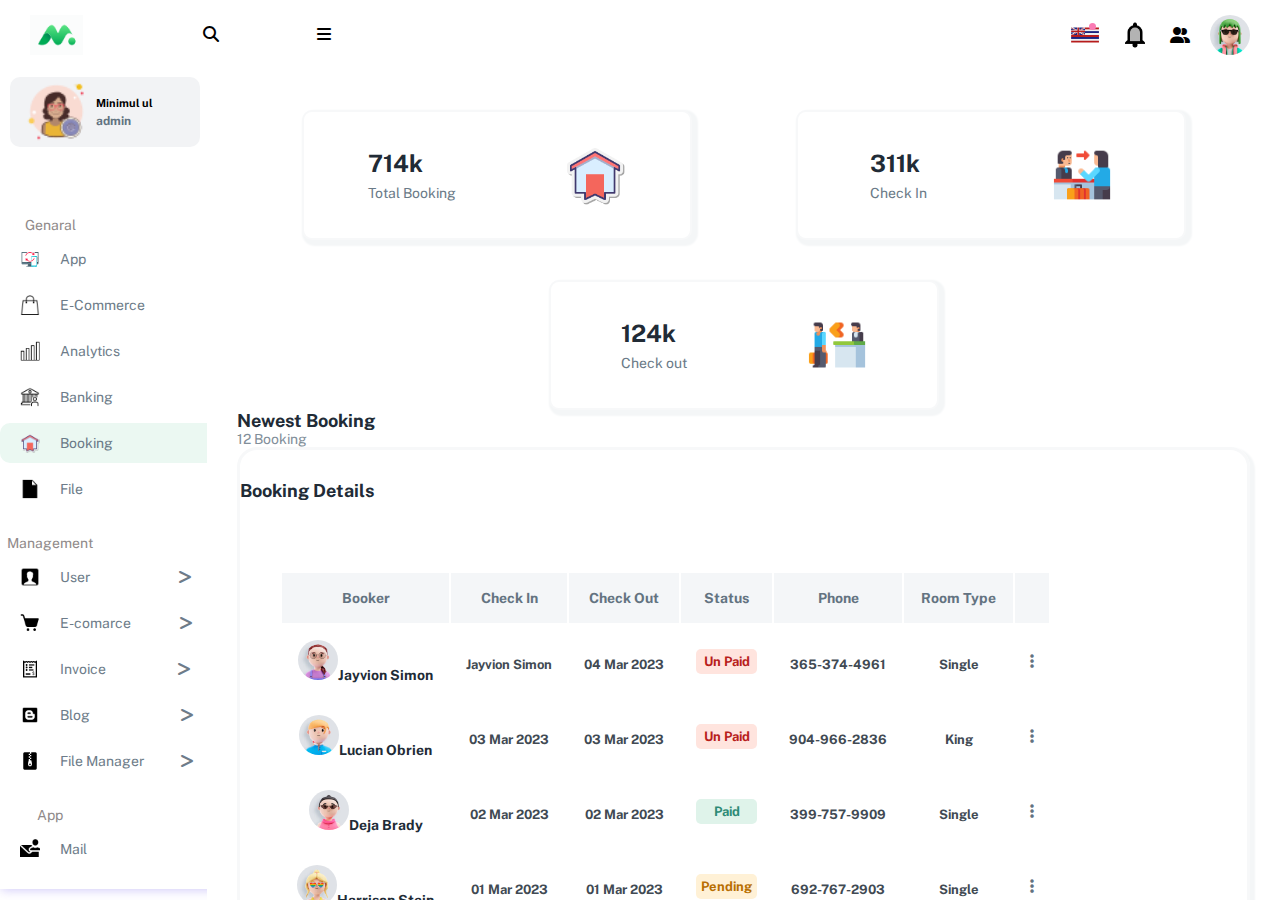
<file: index.html>
<!DOCTYPE html>
<html lang="en">

<head>
	<meta charset="UTF-8">
	<meta http-equiv="X-UA-Compatible" content="IE=edge">
	<meta name="viewport" content="width=device-width, initial-scale=1.0">
	<title>Minimul Ul</title>

	<!--css link-->
	<link rel="stylesheet" href="css/style.css">

	<!--responsive css link-->
	<link rel="stylesheet" href="css/responsive.css">

	<link rel="stylesheet" href="https://cdnjs.cloudflare.com/ajax/libs/font-awesome/6.3.0/css/all.min.css">

	<link rel="stylesheet" href="https://cdn.jsdelivr.net/npm/swiper@8/swiper-bundle.min.css"/>
    <link rel="stylesheet" href="https://cdnjs.cloudflare.com/ajax/libs/font-awesome/6.2.0/css/all.min.css">

	<link href="https://cdn.jsdelivr.net/npm/bootstrap@5.0.2/dist/css/bootstrap.min.css" rel="stylesheet" integrity="sha384-EVSTQN3/azprG1Anm3QDgpJLIm9Nao0Yz1ztcQTwFspd3yD65VohhpuuCOmLASjC" crossorigin="anonymous">

	<!--carosoul cdn link-->

	<link rel="stylesheet" href="https://cdnjs.cloudflare.com/ajax/libs/OwlCarousel2/2.3.4/assets/owl.carousel.min.css" integrity="sha512-tS3S5qG0BlhnQROyJXvNjeEM4UpMXHrQfTGmbQ1gKmelCxlSEBUaxhRBj/EFTzpbP4RVSrpEikbmdJobCvhE3g==" crossorigin="anonymous" referrerpolicy="no-referrer" />


	<link rel="stylesheet" href="https://cdnjs.cloudflare.com/ajax/libs/OwlCarousel2/2.3.4/assets/owl.theme.default.min.css" integrity="sha512-sMXtMNL1zRzolHYKEujM2AqCLUR9F2C4/05cdbxjjLSRvMQIciEPCQZo++nk7go3BtSuK9kfa/s+a4f4i5pLkw==" crossorigin="anonymous" referrerpolicy="no-referrer" />


</head>

<body>

	<!-- for header part -->
	<header>

		<div class="logosec">
			<img src="images/1.png" alt="">
		<div class="searchicon">
			<i class="fas fa-search"></i>
			<i id="hamburger" class="fa-solid fa-bars"></i>
		</div>
		</div>

	<!--Menu bar icon start-->
		<div class="message">
			<div class="circle"></div>
			<img src="images/icons8-hawaii-flag-48.png" class="icn" alt="">
			<img src="images/icons8-bell-48.png" class="icn" alt="">
			<i class="fa-solid fa-user-group"></i>
			<div class="dp">
			<img src="images/avatar_default.jpg" class="dpicn" alt="dp">
			</div>
		</div>
	<!--manu bar icon end-->

	</header>

	<!--side bar start-->

	<div class="main-container" id="sidebar">
		<div class="navcontainer">
			<nav class="nav">

				<div class="adminul ">
					<img src="images/icons8-system-administrator-female-50.png" alt="likes">
					<div class="admin-text">
						<h2>Minimul ul</h2>
						<h3>admin</h3>
					</div>
				</div>

				<div class="nav-upper-options">

				<span>Genaral</span>
					<div class="nav-option option1">
						<img src="images/icons8-app-64.png" class="nav-img" alt="dashboard">
						<a href="#">App</a>
					</div>

					<div class="option2 nav-option">
						<img src="images/icons8-shopping-bag-50.png" class="nav-img" alt="articles">
						<a href="#">E-Commerce</a>
					</div>

					<div class="nav-option option3">
						<img src="images/icons8-analytic-64.png" class="nav-img" alt="report">
						<a href="#">Analytics</a>
					</div>

					<div class="nav-option option4">
						<img src="images/icons8-broker-50.png" class="nav-img" alt="institution">
						 <a href="#">Banking</a>
					</div>

					<div class="nav-option option5">
						<img src="images/icons8-booking-100.png" class="nav-img" alt="blog">
						<a href="booking/index.html">Booking</a>
					</div>

					<div class="nav-option option6">
						<img src="images/icons8-file-50.png" class="nav-img" alt="settings">
						<a href="#">File</a>
					</div>

					<span>Management</span>

					<div class="nav-option option7">
						<img src="images/icons8-name-50.png" class="nav-img" alt="logout">
						<a href="#">User</a>
						<i class="fa-solid fa-greater-than"></i>
					</div>

					<div class="nav-option option8">
						<img src="images/icons8-shopping-cart-30.png" class="nav-img" alt="logout">
						<a href="#">E-comarce</a>
						<i class="fa-solid fa-greater-than"></i>
					</div>

					<div class="nav-option option9">
						<img src="images/icons8-bill-64.png" class="nav-img" alt="logout">
						<a href="#">Invoice</a>
						<i class="fa-solid fa-greater-than"></i>
					</div>

					<div class="nav-option option10">
						<img src="images/icons8-blogger-30.png" class="nav-img" alt="logout">
						<a href="#">Blog</a>
						<i class="fa-solid fa-greater-than"></i>
					</div>

					<div class="nav-option option11">
						<img src="images/icons8-archive-30.png" class="nav-img" alt="logout">
						<a href="#">File Manager</a>
						<i class="fa-solid fa-greater-than"></i>
					</div>

					<span>App</span>

					<div class="nav-option option12">
						<img src="images/icons8-mail-account-30.png" class="nav-img" alt="logout">
						<a href="#">Mail</a>
					</div>

				</div>
			</nav>
		</div>

		<!-- side bar end-->

		<!--content bar start-->
		<div class="main">

			<div class="box-container">

				<div class="box box1">
					<div class="text">
						<h2 class="topic-heading">714k</h2>
						<h4 class="topic">Total Booking</h4>
					</div>
					<img src="images/icons8-booking-100.png" alt="Views">
				</div>

				<div class="box box2">
					<div class="text">
						<h2 class="topic-heading">311k</h2>
						<h4 class="topic">Check In</h4>
					</div>
					<img src="images/icons8-check-in-64.png" alt="likes">
				</div>

				<div class="box box3">
					<div class="text">
						<h2 class="topic-heading">124k</h2>
						<h4 class="topic">Check out</h4>
					</div>
					<img src="images/icons8-check-out-64.png" alt="published">
				</div>
			</div>

				<!--content bar end-->

				<!--booking section start-->

				<div id="booking"  class="mt-5" id="bookingsec">
					<h3>Newest Booking</h3>
					<p>12 Booking</p>
				</div>



				<!--room status start-->

				<section>
					<div class="container-fluid">
						<div class="row">
							<div class="owl-carousel owl-theme">
								<div class="item">
									<div id="card-main" class="card">
										<div class="card-body">
											<div id="card-top" >
											<img class="mx-3" src="images/user1.jpg" alt="">
											<div id="date">
												<h4 class="ms-2">Jayvion Simon</h4>
												<h5 class="ms-2">05 March 2023 7:26</h5>
											</div>
											
										</div>
										
										<div id="room-details" class="mx-3 mt-3">
											<i class="fa-solid fa-key"></i>
											<p class="ms-2">Room A-21</p>
											<i class="fa-solid fa-user-group ms-3"></i>
											<p class="ms-2">3-5 Person</p>
										</div>
										</div>
										<div class="mx-2">
										<div id="main-image">
										<img src="images/room_1.jpg" alt="" class="card-img-bottom">
									</div>
									</div>
									</div>
								</div>

								<div class="item">
									<div id="card-main" class="card">
										<div class="card-body">
											<div id="card-top" >
											<img class="mx-3" src="images//user4.jpg" alt="">
											<div id="date">
												<h4 class="ms-2">Lucian Obrien</h4>
												<h5 class="ms-2">04 March 2023 6:26</h5>
											</div>
										</div>
										<div id="room-details" class="mx-3 mt-3">
											<i class="fa-solid fa-key"></i>
											<p class="ms-2">Room A-21</p>
											<i class="fa-solid fa-user-group ms-3"></i>
											<p class="ms-2">3-5 Person</p>
										</div>
										</div>
										<div class="mx-2">
										<div id="main-image">
										<img src="images/room_4.jpg" alt="" class="card-img-bottom">
										</div>
									</div>
									</div>
								</div>

								<div class="item">
									<div id="card-main" class="card">
										<div class="card-body">
											<div id="card-top" >
											<img class="mx-3" src="images/user3.jpg" alt="">
											<div id="date">
												<h4 class="ms-2">Deja Brady</h4>
												<h5 class="ms-2">05 March 2023 7:26</h5>
											</div>
										</div>
										<div id="room-details" class="mx-3 mt-3">
											<i class="fa-solid fa-key"></i>
											<p class="ms-2">Room A-21</p>
											<i class="fa-solid fa-user-group ms-3"></i>
											<p class="ms-2">3-5 Person</p>
										</div>
										</div>
										<div class="mx-2">
										<div id="main-image">
										<img src="images/room_5.jpg" alt="" class="card-img-bottom">
									</div>
									</div>
									</div>
								</div>

								<div class="item">
									<div id="card-main" class="card">
										<div class="card-body">
											<div id="card-top" >
											<img class="mx-3" src="images/user2.jpg" alt="">
											<div id="date">
												<h4 class="ms-2">Reece Chung</h4>
												<h5 class="ms-2">05 March 2023 7:26</h5>
											</div>
										</div>
										<div id="room-details" class="mx-3 mt-3">
											<i class="fa-solid fa-key"></i>
											<p class="ms-2">Room A-21</p>
											<i class="fa-solid fa-user-group ms-3"></i>
											<p class="ms-2">3-5 Person</p>
										</div>
										</div>
										<div class="mx-2">
										<div id="main-image">
										<img src="images/room_2.jpg" alt="" class="card-img-bottom">
									</div>
									</div>
									</div>
								</div>

								
								

								
							</div>
						</div>
					</div>
				</section>

		
				<!--room status end-->

				<!--table section start-->

				<div id="bookinginfo" class="container mt-5">
					<h3>Booking Details</h3>

					<table class="table table-borderless">
						<thead id="firstrow">
							<tr id="tableelement">
								<th><p>Booker</p></th>
								<th><p>Check In</p></th>
								<th><p>Check Out</p></th>
								<th><p> Status</p></th>
								<th><p>Phone</th>
								<th><p>Room Type</p></th>
								<th></th>
							</tr>
						</thead>
			
						<tbody >
							<tr id="second-row">
								<th id="name"><img class="me-3"  src="images/user1.jpg" alt="">Jayvion Simon</th>
								<th id="na"><p> Jayvion Simon</p></th>
								<th id="na"><p>04 Mar 2023</p></th>
								<th id="nas" class="badge  mt-1"><p> Un Paid </p> </th>
								<th id="na"><p>365-374-4961</p></th>
								<th id="na"><p> Single</p></th>
								<th><a href=""><i class="fa fa-ellipsis-v" aria-hidden="true"></i></a></th>
							</tr>

							<tr id="thard-row">
								<th id="name"><img class="me-3"  src="images/user2.jpg" alt="">Lucian Obrien</th>
								<th id="na"><p> 03 Mar 2023</p></th>
								<th id="na"><p>03 Mar 2023</p></th>
								<th id="nas" class="badge mt-1"><p> Un Paid</p></th>
								<th id="na"><p> 904-966-2836</p></th>
								<th id="na"><p> King </p></th>
								<th><a href=""><i class="fa fa-ellipsis-v" aria-hidden="true"></i></a></th>
							</tr>
							<tr id="fouth-row">
								<th id="name"><img class="me-3"  src="images/user3.jpg" alt="">Deja Brady</th>
								<th id="na"><p> 02 Mar 2023</p></th>
								<th id="na"><p> 02 Mar 2023</p></th>
								<th id="nase" class="badge mt-1"><p> Paid</p></th>
								<th id="na"><p> 399-757-9909</p></th>
								<th id="na"><p> Single</p></th>
								<th><a href=""><i class="fa fa-ellipsis-v" aria-hidden="true"></i></a></th>
							</tr>
							<tr id="fifth-row">
								<th id="name"><img class="me-3"  src="images/user4.jpg" alt="">Harrison Stein</th>
								<th id="na"><p>01 Mar 2023</p></th>
								<th id="na"><p>01 Mar 2023</p></th>
								<th id="naset" class="badge mt-1"> <p> Pending </p></th>
								<th id="na"><p>692-767-2903</p></th>
								<th id="na"><p>Single</p></th>
								<th><a href=""><i class="fa fa-ellipsis-v" aria-hidden="true"></i></a></th>
							</tr>
							<tr id="six-row">
								<th id="name"><img class="me-3"  src="images/user5.jpg" alt="">Reece Chung</th>
								<th id="na"> <p> 28 Feb 2023</p></th>
								<th id="na"> <p> 28 Feb 2023 </p></th>
								<th id="nasets" class="badge mt-1"> <p> Un Paid </p></th>
								<th id="na"> <p> 990-588-5716 </p></th>
								<th id="na"> <p> Single</p></th>
								<th><a href=""><i class="fa fa-ellipsis-v" aria-hidden="true"></i></a></th>
							</tr>

						</tbody>
			
						</table>

						<hr>

						<div id="button" class="d-grid gap-2 d-md-flex justify-content-md-end">
							<button class="btn me-md-2" type="button"> View All  > </button>
						</div>
			

				</div>
				
				<!--table section end-->
		</div>	
	</div>

	<script src="js/script.js"></script>
	<script src="https://cdn.jsdelivr.net/npm/bootstrap@5.0.2/dist/js/bootstrap.bundle.min.js" integrity="sha384-MrcW6ZMFYlzcLA8Nl+NtUVF0sA7MsXsP1UyJoMp4YLEuNSfAP+JcXn/tWtIaxVXM" crossorigin="anonymous"></script>
	<script src="https://cdn.jsdelivr.net/npm/swiper@8/swiper-bundle.min.js"></script>

	<!--jquery cdn link-->

	<script src="https://cdnjs.cloudflare.com/ajax/libs/jquery/3.6.3/jquery.min.js" integrity="sha512-STof4xm1wgkfm7heWqFJVn58Hm3EtS31XFaagaa8VMReCXAkQnJZ+jEy8PCC/iT18dFy95WcExNHFTqLyp72eQ==" crossorigin="anonymous" referrerpolicy="no-referrer"></script>
	
	<!--carosoul cdn link-->


	<!--first owl carousel link-->

	<script src="https://cdnjs.cloudflare.com/ajax/libs/OwlCarousel2/2.3.4/owl.carousel.min.js" integrity="sha512-bPs7Ae6pVvhOSiIcyUClR7/q2OAsRiovw4vAkX+zJbw3ShAeeqezq50RIIcIURq7Oa20rW2n2q+fyXBNcU9lrw==" crossorigin="anonymous" referrerpolicy="no-referrer"></script>

<!--slider ja code start-->
	<script>

$('.owl-carousel').owlCarousel({
  loop:true,
  margin:10,
  nav:true,
  responsive:{
      0:{
          items:1
      },
      600:{
          items:3
      },
      1000:{
          items:4
      }
  }
})
	</script>
<!--slider js code end-->
</body>
</html>
</file>
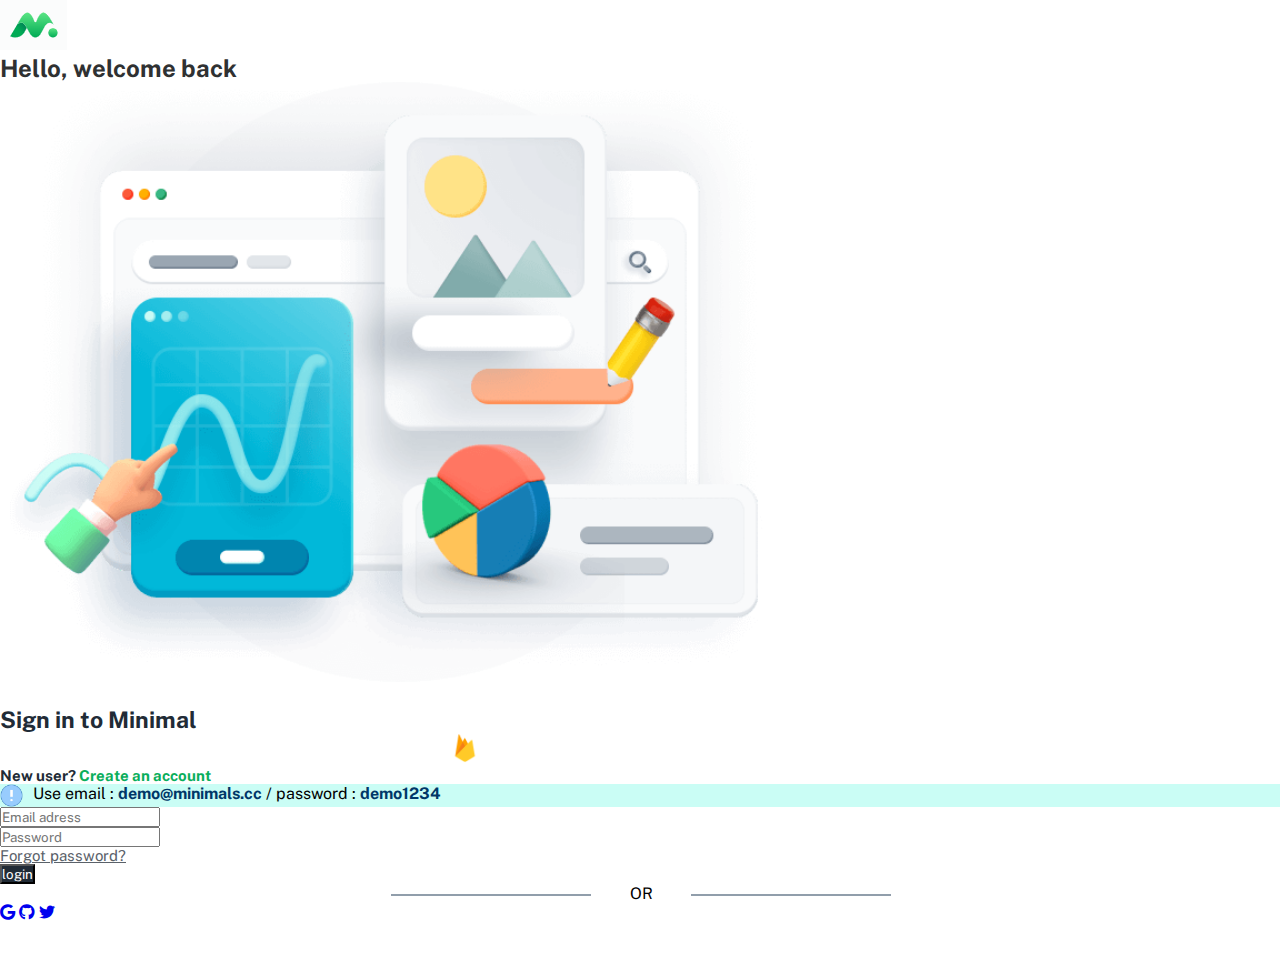
<file: booking/index.html>
<!doctype html>
<html lang="en">
  <head>
    <!-- Required meta tags -->
    <meta charset="utf-8">
    <meta name="viewport" content="width=device-width, initial-scale=1">

    <!-- Bootstrap CSS -->

    <link href="https://cdn.jsdelivr.net/npm/bootstrap@5.0.2/dist/css/bootstrap.min.css" rel="stylesheet" integrity="sha384-EVSTQN3/azprG1Anm3QDgpJLIm9Nao0Yz1ztcQTwFspd3yD65VohhpuuCOmLASjC" crossorigin="anonymous">
    
    <link rel="stylesheet" href="css/style.css">

    <link rel="stylesheet" href="https://cdnjs.cloudflare.com/ajax/libs/font-awesome/6.3.0/css/all.min.css">
    
    <title>minimal-login-or-signup</title>
  </head>
  <body>
        <!--header section start-->
    <nav class="navbar mt-3">
        <div id="logo" class="container">
            <a class="navbar-brand" href="#"><img src="images/1.png" alt=""></a>
            <div id="slogan" class="row " >
            <h2>Hello, welcome back</h2>
        </div>
        </div>
    </nav>

      <!--header section end-->

      <!--body section start-->

    <div class="conatiner">
        <div id="bodysection">
            <div class="row">
                <div id="slogan2" class="col-lg-7">
                    <img src="images/2.png" class="img-fluid" alt="">
                </div>

        <!--body section end-->

        <!--login section start-->
                <div id="login-section" class="col-md-4 py-5 mt-5 ">

                    <h2 class=" ms-3">Sign in to Minimal</h2>
                    <div id="icon1">
                    <img src="images/3.png" class="img-fluid" alt="">
                  </div>

                    <h6 class=" ms-3">New user? <a href="#" class="">Create an account </a> </h6>

                    <div  class="ms-3 me-3 mt-5">
                        <div id="box" class="card-body  form-control">
                          <img src="images/icons8-box-important-40.png" class="img-fluid" alt="">
                          <p class="card-text">Use email : <span> demo@minimals.cc </span> / password : <span> demo1234</span></p>
                      </div>
                      </div>

                      <form class="mt-4">

                        <div class="form-group ms-3 me-3">
                          <input class="form-control py-3" type="text" id="username" placeholder="Email adress">
                          
                      </div>
            
                      <div class="form-group ms-3 me-3 mt-4">
                          <input class="form-control py-3" type="password" id="password"  placeholder="Password">
                          
                      </div>
            
                      </form>

                      <div id="reset">
                        <p class="text-end me-3 mt-3"><a href="#">Forgot password?</a></p>
                      </div>

                      
                      <div class="d-grid">
                        <button id="button" class="btn btn-dark mx-3 py-2" type="button">login</button>
                      </div>

                      <div id="hrline" class="mt-4">
                        <p >OR</p>
                      </div>

                      <div class="text-center mt-3" id="icon">
                        <a href="#"><i class="fa-brands fa-google"></i></a>
                        <a class="ms-4" href="#"><i class="fa-brands fa-github"></i></a>
                        <a class="ms-4" href="#"><i class="fa-brands fa-twitter"></i></a>
                      </div>

                </div>

          <!--login section end-->
            </div>
        </div>
    </div>


    <div style="margin-top: 50px;"></div>

    <script src="https://cdn.jsdelivr.net/npm/bootstrap@5.0.2/dist/js/bootstrap.bundle.min.js" integrity="sha384-MrcW6ZMFYlzcLA8Nl+NtUVF0sA7MsXsP1UyJoMp4YLEuNSfAP+JcXn/tWtIaxVXM" crossorigin="anonymous"></script>

    <!-- Option 2: Separate Popper and Bootstrap JS -->
    <!--
    <script src="https://cdn.jsdelivr.net/npm/@popperjs/core@2.9.2/dist/umd/popper.min.js" integrity="sha384-IQsoLXl5PILFhosVNubq5LC7Qb9DXgDA9i+tQ8Zj3iwWAwPtgFTxbJ8NT4GN1R8p" crossorigin="anonymous"></script>
    <script src="https://cdn.jsdelivr.net/npm/bootstrap@5.0.2/dist/js/bootstrap.min.js" integrity="sha384-cVKIPhGWiC2Al4u+LWgxfKTRIcfu0JTxR+EQDz/bgldoEyl4H0zUF0QKbrJ0EcQF" crossorigin="anonymous"></script>
    -->
  </body>
</html>
</file>
<file: css/style.css>
/* Main CSS Here */
@import url('https://fonts.googleapis.com/css2?family=Assistant:wght@300;400;500;600;700&family=Kanit:ital,wght@0,200;0,300;0,400;0,500;0,600;0,700;1,100;1,300;1,400;1,600&family=League+Spartan:wght@100;200;300;400;500;600;700;800;900&family=M+PLUS+Rounded+1c:wght@800;900&family=Noto+Sans+KR:wght@100;300;400;500;700;900&family=Public+Sans:ital,wght@0,100;0,200;0,300;0,400;0,500;0,600;0,700;0,800;0,900;1,200;1,400;1,800&display=swap');

* {
	margin: 0;
	padding: 0;
	box-sizing: border-box;
	font-family: 'Assistant', sans-serif;
	font-family: 'Kanit', sans-serif;
	font-family: 'League Spartan', sans-serif;
	font-family: 'M PLUS Rounded 1c', sans-serif;
	font-family: 'Noto Sans KR', sans-serif;
	font-family: 'Public Sans', sans-serif;
}
body {
max-width: 100%;
overflow-x: hidden;
}

header {
	height: 70px;
	width: 100vw;
	padding: 0 30px;
	position: fixed;
	z-index: 100;
	display: flex;
	justify-content: space-between;
	align-items: center;
	background: #FFFFFF;
}

.icn {
	height: 30px;
	}
.menuicn {
	cursor: pointer;
}

.searchicon i{

	margin-left: 60px;
	width: 50px;
}



.searchbar,
.message,
.logosec {
	display: flex;
	align-items: center;
	justify-content: center;
}

.logosec img{
	width: 53px;

}

.searchbar2 {
	display: none;
}

.logosec {
	gap: 60px;
}

.message {
	gap: 20px;
	position: relative;
	cursor: pointer;
}

.message img:hover{
	background: #eaeaea;
	border-radius: 50%;
}

.sidebarshow {
	left: 100%;
  }
  .sidebarshow .nav-upper-options {
	display: block;
  }
  
.circle {
	height: 7px;
	width: 7px;
	position: absolute;
	background-color: #fa7bb4;
	border-radius: 50%;
	left: 19px;
	top: 8px;
}
.dp {
	height: 40px;
	width: 40px;
	background-color: #626262;
	border-radius: 50%;
	display: flex;
	align-items: center;
	justify-content: center;
	overflow: hidden;
}
.main-container {
	display: flex;
	width: 100vw;
	position: relative;
	top: 70px;
	z-index: 1;
}
.adminul{
	height: 70px;
	width: 190px;
	background: #F2F3F5;
	border-radius: 10px;
	padding: 10px;
	display: flex;
	align-items: center;
	justify-content: space-around;
	cursor: pointer;
	margin-top: -23px;
	margin-bottom: 25px;
}


.admin-text{
	margin-right: 35px;
	line-height: 18px;
}

.admin-text h2{
	color: #212B36;
}

.admin-text h3{
	font-size: 12px;
	color: #637381;
}

.adminul img{
	width: 70px;
}

.adminul h2{
	font-size: 11px;
	color: #000;
}
.dpicn {
	height: 42px;
}

.main {
	height: calc(100vh - 70px);
	width: 100%;
	overflow-y: scroll;
	overflow-x: hidden;
	padding: 40px 30px 30px 30px;
}



.box-container {
	display: flex;
	justify-content: space-evenly;
	align-items: center;
	flex-wrap: wrap;
	gap: 40px;
}

.nav-upper-options span{
	margin-top: 20px;
	font-weight: 400;
	font-size: 14px;
	margin-right: 160px;
	color: #908a8a;
}
.nav {
	min-height: 91vh;
	width: 250px;
	position: absolute;
	top: 0px;
	left: 00;
	box-shadow: 1px 1px 10px rgba(198, 189, 248, 0.825);
	display: flex;
	flex-direction: column;
	justify-content: space-between;
	overflow: hidden;
	padding: 30px 0 20px 10px;
}
.navcontainer {
	height: calc(100vh - 70px);
	width: 250px;
	position: relative;
	overflow-y: scroll;
	overflow-x: hidden;
	transition: all 0.5s ease-in-out;
}
.navcontainer::-webkit-scrollbar {
	display: none;
}
.navclose {
	width: 80px;
}
.nav-option {
	width: 260px;
	height: 40px;
	display: flex;
	align-items: center;
	padding: 0 30px 0 20px;
	gap: 20px;
	transition: all 0.1s ease-in-out;
}
.nav-option:hover {
	border-radius: 10px;
	color: #05AD58;
	background-color: #dadada;
	cursor: pointer;
}
.nav-img {
	height: 20px;
}

.nav-upper-options {
	display: flex;
	flex-direction: column;
	align-items: center;
	gap: 6px;
}

.nav-option i{
	color: #6D7C89;
	margin-left: 69px;
}
.option8 i{
	margin-left: 29px;
}

.option9 i{
	margin-left: 52px;
}

.option10 i{
	margin-left: 71px;
}

.option11 i{
	margin-left: 17px;
}

.nav-option a{
	text-decoration: none;
	font-size: 14px;
	color: #6D7C89;
}

.nav-option a:hover{
	color: #05AD58;
}

.option5 {
	border-radius: 10px;
	background-color: #EBF8F2;
	color: white;
	cursor: pointer;
}

.option4 .btn-active{
	color: #6A7A87;
}

.option5 a{
	font-size: 14px;
	text-decoration: none;
	color: #6A7A87;
}

.option5 a:hover{
	color: #05AD58;
}

.box {
	height: 130px;
	width: 390px;
	border-radius: 10px;
	box-shadow: 3px 3px 2px 3px #F4F6F7;
	padding: 10px;
	display: flex;
	align-items: center;
	justify-content: space-around;
	cursor: pointer;
	transition: transform 0.3s ease-in-out;
	border: 2px solid #F7F8F9;
}


.box1 h2{
	color: #212B36;
}
.box1 h4{
	margin-top: 8px;
	color: #6A7A87;
	font-size: 14px;
	font-weight: 400;
}
.box2 h2{
	color: #212B36;
}
.box2 h4{
	margin-top: 8px;
	color: #6A7A87;
	font-size: 14px;
	font-weight: 400;
}
.box3 h2{
	color: #212B36;
}
.box3 h4{
	margin-top: 8px;
	color: #6A7A87;
	font-size: 14px;
	font-weight: 400;
}

.box4 img{
	width: 100px;
	align-items: center;
	margin-right: 30px;
}

.box:nth-child(1) {
	background-color: #fff;
}
.box:nth-child(2) {
	background-color: #fff;
}
.box:nth-child(3) {
	background-color: #fff;
}
.box:nth-child(4) {
	background-color: #fff;
}

.box img {
height: 60px;
}

/*--booking page start--*/

#booking h3{
	font-size: 18px;
	font-weight: bold;
	color: #212B36;
}

#booking p{
	font-size: 14px;
	color: #818E99;
}
#card-top{
	display: flex;
}

#date h5{
	font-size: 13px;
	color: #99A5B1;
}
#card-top img{
	width: 40px;
	height: 40px;
	border-radius: 50%;
}

#card-top h4{
	font-size: 16px;
}

#room-details{
	display: flex;
	color: #637381
}

#room-details i{
	font-size: 12px;
}

#room-details p{
	font-size: 13px;
}

#card-main {
	border-radius: 20px;
	border: none;
	background: #F4F6F8;
}

#main-image img{
	border-radius: 10px;
}

#bookinginfo{
	border: 3px solid #F7F8F9;
	border-radius: 20px;
	box-shadow: 3px 3px 2px 2px #F4F6F7;
	
}

#bookinginfo h3{
	font-size: 18px;
	font-weight: bold;
	color: #212B36;
	margin-top: 30px;
	margin-bottom: 30px;
}

#firstrow{
	width: 100%;
	margin: 0;
}
#tableelement th{
	padding: 17px;
}

#second-row th{
	padding: 15px;
}

#thard-row th{
	padding: 15px;
}

#fouth-row th{
	padding: 15px;
}

#fifth-row th{
	padding: 15px;
}

#six-row th{
	padding: 15px;
}


.booking-info h3{
	font-size: 20px;
	color: #212B36;
}

table{
	padding: 40px;
}

#tableelement p{
	font-size: 14px;
}

th img{
	width: 40px;
	border-radius: 50%;
}

#name{
	color: #212B36;
	font-size: 14px;
}

th a i{
	color: #637381;
}



#na p{
	font-size: 13px;
	color: #414A53;
	margin-top: 5px;
}

#nas p{
	padding: 5px;
	font-size: 13px;
	color: #B8201B;
	border-radius: 5px;
	background: #FFE4DE;
}

#nase p{
	padding: 5px;
	font-size: 13px;
	color: #2D8B76;
	border-radius: 5px;
	background: #DFF3EA;
}

#naset p{
	padding: 5px;
	font-size: 13px;
	color: #B86F02;
	border-radius: 5px;
	background: #FFF1D6;
}

#nasets p{
	padding: 5px;
	font-size: 13px;
	color: #B8201B;
	border-radius: 5px;
	background: #FFE4DE;
}




#firstrow{
	margin-top: 10px;
	background: #F4F6F8;
}

#tableelement th{
	color: #637381;
	font-size: 16px;
}

#second-row{
	padding: 20px;
}

#write{
	font-size: 20px;
}

#indate{
	padding-top: 15px;
	font-size: 14px;
	color: #5A6169;
}

#button button{
	font-size: 15px;
}

#button button:hover{
	background: #5A6169;
}
</file>
<file: css/responsive.css>
/* Responsive CSS Here */
@media screen and (max-width: 950px) {
    .nav-img {
        height: 25px;
    }
    .nav-option {
        gap: 30px;
    }
    .nav-option h3 {
        font-size: 15px;
    }
    }
    
    @media screen and (max-width: 850px) {
    .nav-img {
        height: 30px;
    }
    .nav-option {
        gap: 30px;
    }
    .nav-option h3 {
        font-size: 20px;
    }
    .navcontainer {
        width: 100vw;
        position: absolute;
        transition: all 0.6s ease-in-out;
        top: 0;
        left: -100vw;
    }
    .nav {
        width: 100%;
        position: absolute;
    }
    .navclose {
        left: 00px;
    }
    .searchicn {
        display: none;
    }
    .main {
        padding: 40px 30px 30px 30px;
    }


    }

    @media screen and (max-width: 640px) {
        .message {
            display: none;
        }

        .logosec {
            width: 100%;
            justify-content: space-between;
        }

    }
    
    @media screen and (max-width: 490px) {

    .menuicn {
        height: 25px;
    }
    .nav-img {
        height: 25px;
    }
    .nav-option {
        gap: 25px;
    }
    .nav-option h3 {
        font-size: 12px;
    }
    .nav-upper-options {
        gap: 15px;
    }

    }
    
    @media screen and (max-width: 320px) {


    .label-tag {
        width: 70px;
    }


    }
</file>
<file: booking/css/style.css>
@import url('https://fonts.googleapis.com/css2?family=Assistant:wght@300;400;500;600;700&family=Kanit:ital,wght@0,200;0,300;0,400;0,500;0,600;0,700;1,100;1,300;1,400;1,600&family=League+Spartan:wght@100;200;300;400;500;600;700;800;900&family=M+PLUS+Rounded+1c:wght@800;900&family=Noto+Sans+KR:wght@100;300;400;500;700;900&family=Public+Sans:ital,wght@0,100;0,200;0,300;0,400;0,500;0,600;0,700;0,800;0,900;1,200;1,400;1,800&display=swap');


*{
    margin: 0;
    padding: 0;
    box-sizing: border-box;
    font-family: 'Assistant', sans-serif;
    font-family: 'Kanit', sans-serif;
    font-family: 'League Spartan', sans-serif;
    font-family: 'M PLUS Rounded 1c', sans-serif;
    font-family: 'Noto Sans KR', sans-serif;
    font-family: 'Public Sans', sans-serif;
}

#slogan h2{
    margin-right: 720px;
    font-weight: bold;
    color: #2F3132;
}

#slogan2 img{
    width: 800px;
}

#icon1 img{
    margin-left: 450px;
    width: 30px;
}

#login-section h2{
    margin-top: 20px;
    font-size: 23px;
    font-weight: bold;
    color: #212B36;
}

#login-section h6{
    font-size: 15px;
    color: #212B36;
}

#login-section h6 a{
    font-size: 15px;
    color: #0AAE5C;
    text-decoration: none;
    
}

#box{
    display: flex;
    background: #CAFDF5;
}

#box img{
    width: 23px;
    height: 23px;
}

#box p{
    margin-left: 10px;
}

#box p span{
    font-weight: bold;
    color: #003768;
}

#reset p{
    font-size: 15px;
    
}

#reset p a{
    color: #5A6169;
}

#submit{
    margin-left: 16px;
    margin-right: 14px;
}
#button{
    background: #212B36;
    color: #fff;
}
#hrline{
    margin-left: 16px;
    margin-right: 14px;
}

#hrline p{
    max-width: 500px;
    text-align: center;
    margin: auto;
    position: relative;
}

#hrline p::before{
    content: "";
    width: 200px;
    height: 2px;
    display: block;
    background: #919EAB;
    position: absolute;
    top: 50%;
    left: 0;
}

#hrline p::after{
    content: "";
    width: 200px;
    height: 2px;
    display: block;
    background: #919EAB;
    position: absolute;
    top: 50%;
    right: 0;
}





#icon  img:hover{
    width: 20px;
    background: #a4aeba;
    border-radius: 50%;
    
}

@media screen and (max-width: 1199px) {
    #slogan h2{
        font-size: 25px;
    }

    #icon1 img{
        margin-left: 340px;

    }
}

@media screen and (max-width: 950px) {
    #slogan h2{
        display: none;
        font-size: 20px;
    }

    #slogan2 img{
        display: none;
    }
}

@media screen and (max-width: 850px) {



    #box img{
        width: 25px;
        height: 25px;
    }

    #icon1 img{
        margin-left: 720px;
        width: 30px;
    }

    #submit button{

        width: 732px;

    }


}


@media screen and (max-width: 640px) {

    #icon1 img{
        margin-left: 528px;
        width: 30px;
    }

    #submit button{
        width: 540px;

    }
}

@media screen and (max-width: 490px){
    #icon1 img{
        margin-left: 410px;
    }
}
</file>
